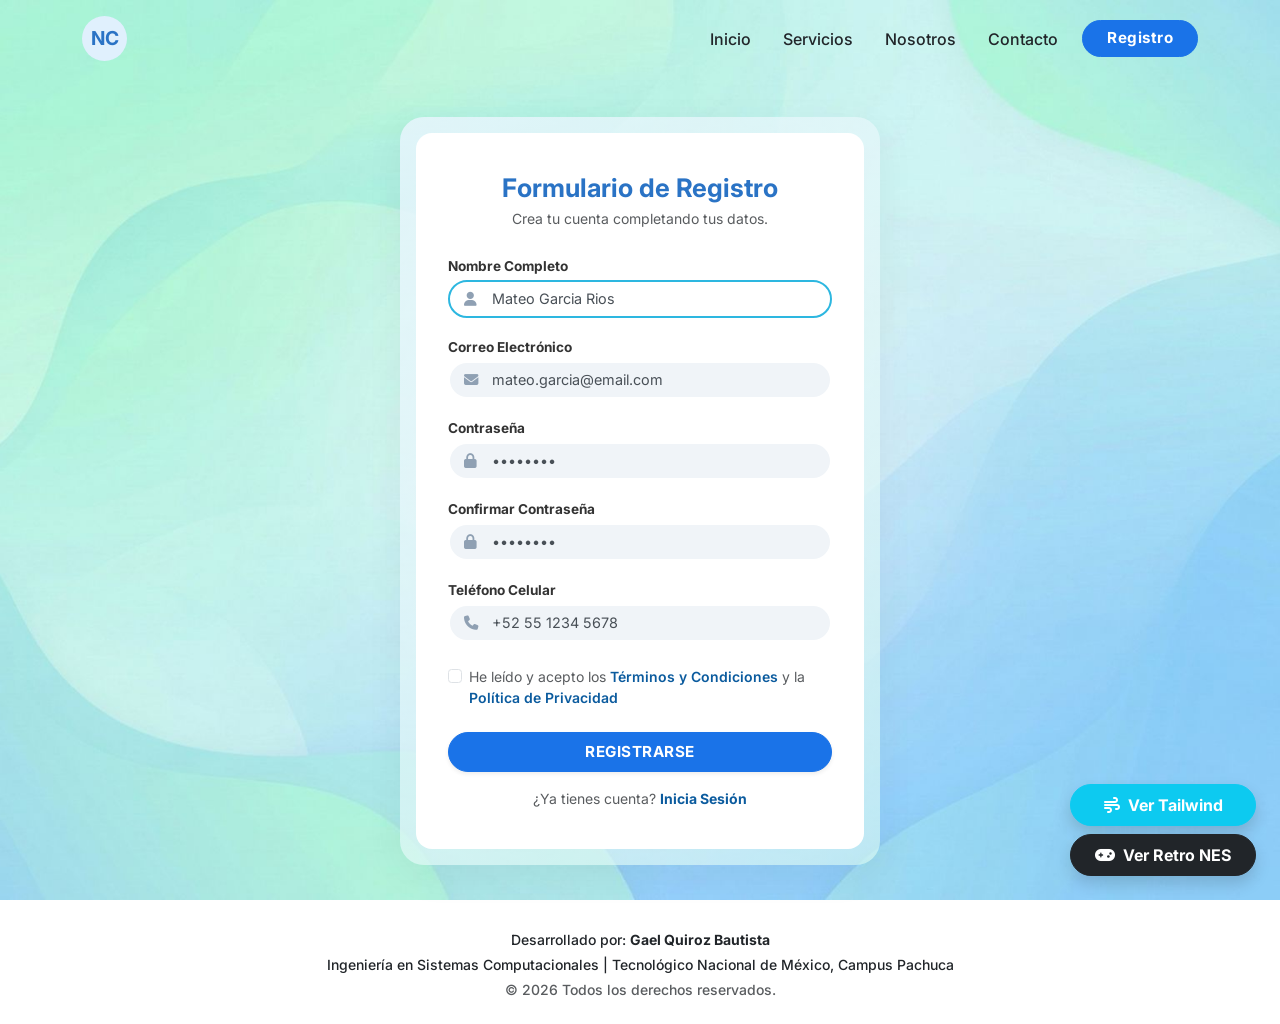
<file: index.html>
<!DOCTYPE html>
<html lang="es">
<head>
    <meta charset="UTF-8">
    <meta name="viewport" content="width=device-width, initial-scale=1.0">
    <title>Formulario de Registro</title>
    <link href="https://cdn.jsdelivr.net/npm/bootstrap@5.3.2/dist/css/bootstrap.min.css" rel="stylesheet">
    <link rel="stylesheet" href="https://cdnjs.cloudflare.com/ajax/libs/font-awesome/6.4.2/css/all.min.css">
    <link rel="stylesheet" href="assets/css/style.css">
</head>

<link rel="icon" type="image/png" href="assets/img/favicon.png">

<body class="d-flex flex-column min-vh-100">

    <div class="position-fixed bottom-0 end-0 m-4 z-3 d-flex flex-column gap-2">
        <a href="tailwind.html" class="btn btn-info rounded-pill fw-bold text-white shadow px-4 py-2">
            <i class="fa-solid fa-wind me-2"></i>Ver Tailwind
        </a>
        <a href="nes.html" class="btn btn-dark rounded-pill fw-bold text-white shadow px-4 py-2" style="background-color: #212529;">
            <i class="fa-solid fa-gamepad me-2"></i>Ver Retro NES
        </a>
    </div>

    <nav class="navbar navbar-expand-lg navbar-light bg-transparent py-3">
        <div class="container">
            <a class="navbar-brand fw-bold rounded-circle d-flex align-items-center justify-content-center" 
               style="width: 45px; height: 45px; background-color: #e0f0fd; color: #2a73c5; font-size: 1.2rem;" href="#">
                NC
            </a>
            <button class="navbar-toggler" type="button" data-bs-toggle="collapse" data-bs-target="#navbarNav">
                <span class="navbar-toggler-icon"></span>
            </button>
            <div class="collapse navbar-collapse justify-content-end" id="navbarNav">
                <ul class="navbar-nav align-items-center gap-3">
                    <li class="nav-item"><a class="nav-link text-dark fw-medium" href="#">Inicio</a></li>
                    <li class="nav-item"><a class="nav-link text-dark fw-medium" href="#">Servicios</a></li>
                    <li class="nav-item"><a class="nav-link text-dark fw-medium" href="#">Nosotros</a></li>
                    <li class="nav-item"><a class="nav-link text-dark fw-medium" href="#">Contacto</a></li>
                    <li class="nav-item">
                        <a class="btn btn-primary rounded-pill px-4 fw-bold custom-btn" href="#">Registro</a>
                    </li>
                </ul>
            </div>
        </div>
    </nav>

    <div class="flex-grow-1 d-flex justify-content-center align-items-center py-4">
        <div class="form-backdrop">
            <div class="form-card text-center">
                
                <h2 class="form-title mb-1">Formulario de Registro</h2>
                <p class="text-muted mb-4 small">Crea tu cuenta completando tus datos.</p>

                <form class="text-start">
                    <div class="mb-3">
                        <label class="form-label small fw-bold text-dark">Nombre Completo</label>
                        <div class="input-wrapper">
                            <i class="fa-solid fa-user input-icon"></i>
                            <input type="text" class="form-control custom-input active-input" value="Mateo Garcia Rios" placeholder="Nombre Completo">
                        </div>
                    </div>

                    <div class="mb-3">
                        <label class="form-label small fw-bold text-dark">Correo Electrónico</label>
                        <div class="input-wrapper">
                            <i class="fa-solid fa-envelope input-icon"></i>
                            <input type="email" class="form-control custom-input" value="mateo.garcia@email.com" placeholder="Correo Electrónico">
                        </div>
                    </div>

                    <div class="mb-3">
                        <label class="form-label small fw-bold text-dark">Contraseña</label>
                        <div class="input-wrapper">
                            <i class="fa-solid fa-lock input-icon"></i>
                            <input type="password" class="form-control custom-input" value="12345678" placeholder="Contraseña">
                        </div>
                    </div>

                    <div class="mb-3">
                        <label class="form-label small fw-bold text-dark">Confirmar Contraseña</label>
                        <div class="input-wrapper">
                            <i class="fa-solid fa-lock input-icon"></i>
                            <input type="password" class="form-control custom-input" value="12345678" placeholder="Confirmar Contraseña">
                        </div>
                    </div>

                    <div class="mb-4">
                        <label class="form-label small fw-bold text-dark">Teléfono Celular</label>
                        <div class="input-wrapper">
                            <i class="fa-solid fa-phone input-icon"></i>
                            <input type="tel" class="form-control custom-input" value="+52 55 1234 5678" placeholder="Teléfono Celular">
                        </div>
                    </div>

                    <div class="form-check mb-4 small text-muted">
                        <input class="form-check-input custom-checkbox" type="checkbox" id="terms">
                        <label class="form-check-label" for="terms">
                            He leído y acepto los <a href="#" class="custom-link">Términos y Condiciones</a> y la <a href="#" class="custom-link">Política de Privacidad</a>
                        </label>
                    </div>

                    <button type="submit" class="btn btn-primary w-100 rounded-pill fw-bold py-2 mb-3 shadow-sm custom-btn">
                        REGISTRARSE
                    </button>

                    <p class="text-center small text-muted mb-0">
                        ¿Ya tienes cuenta? <a href="#" class="custom-link fw-bold">Inicia Sesión</a>
                    </p>
                </form>

            </div>
        </div>
    </div>

    <footer class="text-center py-4 bg-transparent mt-auto">
        <div class="container small text-dark fw-medium">
            <p class="mb-1">Desarrollado por: <strong>Gael Quiroz Bautista</strong></p>
            <p class="mb-1">Ingeniería en Sistemas Computacionales | Tecnológico Nacional de México, Campus Pachuca</p>
            <p class="mb-0 text-muted">&copy; 2026 Todos los derechos reservados.</p>
        </div>
    </footer>

    <script src="https://cdn.jsdelivr.net/npm/bootstrap@5.3.2/dist/js/bootstrap.bundle.min.js"></script>
</body>
</html>
</file>
<file: assets/css/style.css>
@import url('https://fonts.googleapis.com/css2?family=Inter:wght@400;500;600;700&display=swap');

body {
    font-family: 'Inter', sans-serif;
    /* Fondo con tu imagen */
    background: url('../img/bg.jpg') center/cover no-repeat fixed;
}

/* Contenedor tipo vidrio esmerilado detrás de la tarjeta */
.form-backdrop {
    background: linear-gradient(135deg, rgba(235, 245, 255, 0.8), rgba(220, 250, 240, 0.6));
    padding: 1rem;
    border-radius: 1.5rem;
    box-shadow: 0 10px 40px rgba(0, 0, 0, 0.05);
    max-width: 480px;
    width: 100%;
    margin: 1rem;
}

/* Tarjeta principal blanca */
.form-card {
    background-color: #ffffff;
    border-radius: 1rem;
    padding: 2.5rem 2rem;
}

/* Título */
.form-title {
    color: #2a73c5; /* Azul similar al de la imagen */
    font-weight: 700;
    font-size: 1.6rem;
}

label.form-label {
    margin-bottom: 0.25rem;
    font-size: 0.85rem;
    color: #333 !important;
}

/* Inputs y Contenedores */
.input-wrapper {
    position: relative;
}

.input-icon {
    position: absolute;
    left: 1rem;
    top: 50%;
    transform: translateY(-50%);
    color: #8fa0b3;
    font-size: 0.9rem;
    z-index: 10;
}

.custom-input {
    padding-left: 2.6rem;
    border-radius: 50rem; /* Borde redondeado estilo pastilla */
    background-color: #f0f4f8; /* Gris claro */
    border: 2px solid transparent;
    font-size: 0.9rem;
    color: #495057;
    box-shadow: none !important;
    transition: all 0.3s ease;
}

/* Estado Focus (Como el campo "Nombre Completo" en tu imagen) */
.custom-input:focus,
.active-input {
    background-color: #ffffff;
    border-color: #2db7e0; /* Borde azul claro */
    outline: none;
}

/* Checkbox */
.custom-checkbox {
    cursor: pointer;
    margin-top: 0.2rem;
}

/* Enlaces (Términos y Condiciones) */
.custom-link {
    color: #0b5b9e;
    text-decoration: none;
    font-weight: 600;
}

.custom-link:hover {
    color: #063d6b;
    text-decoration: underline;
}

/* Botón de Registro */
.custom-btn {
    background-color: #1a73e8; /* Azul estándar */
    border-color: #1a73e8;
    transition: background-color 0.3s ease;
    font-size: 0.95rem;
    letter-spacing: 0.5px;
}

.custom-btn:hover {
    background-color: #155dbb;
    border-color: #155dbb;
}
</file>
